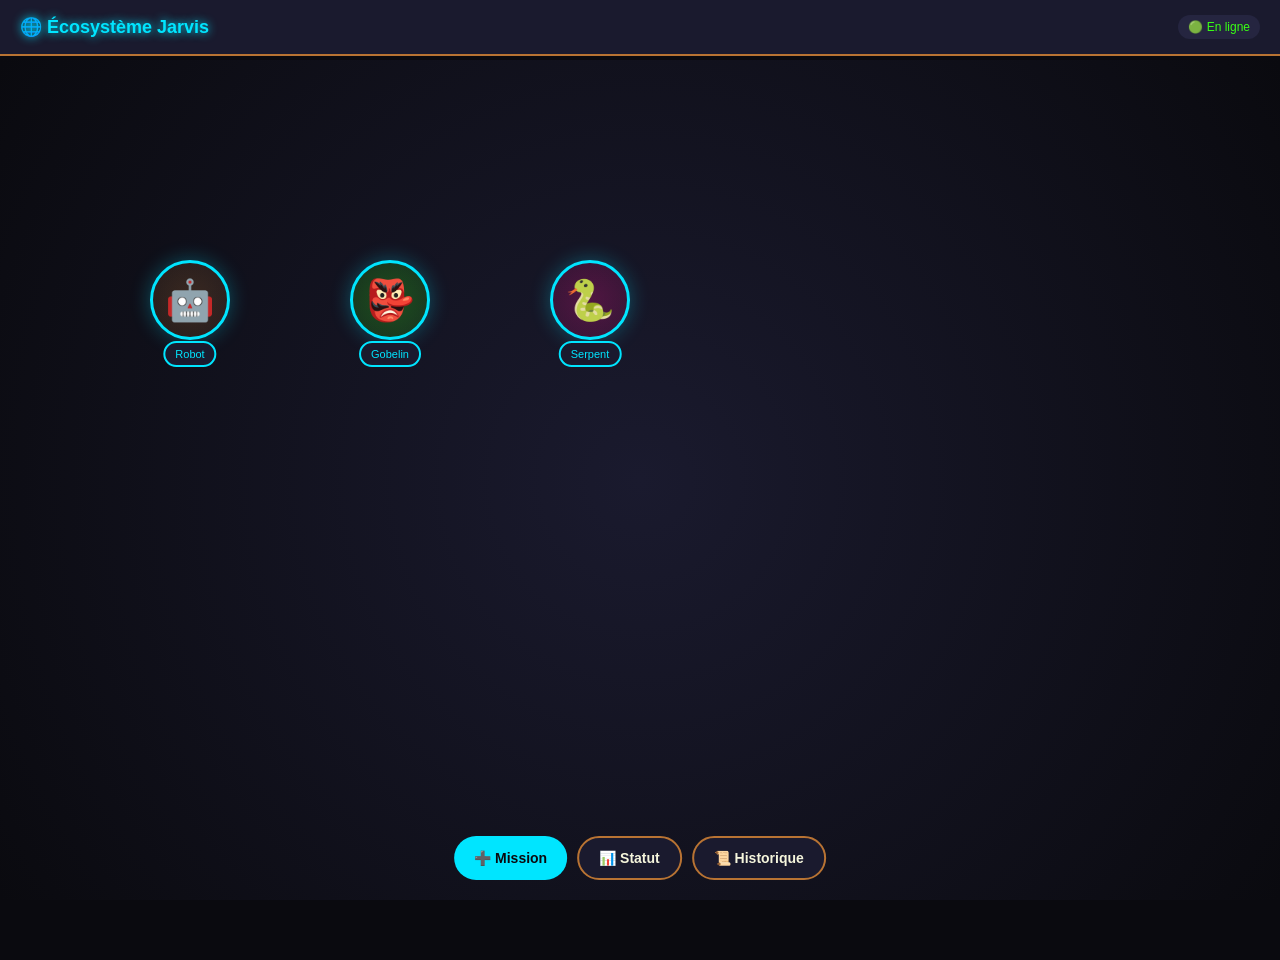
<file: frontend/index-standalone.html>
<!DOCTYPE html>
<html lang="fr">
<head>
    <meta charset="UTF-8">
    <meta name="viewport" content="width=device-width, initial-scale=1.0, maximum-scale=1.0, user-scalable=no">
    <title>Jarvis Ecosystem</title>
    <style>
        * { margin: 0; padding: 0; box-sizing: border-box; }
        
        :root {
            --bg: #0A0A0F;
            --copper: #B87333;
            --brass: #D4AF37;
            --cyan: #00E5FF;
            --orange: #FF6B35;
            --pink: #FF1493;
            --green: #39FF14;
            --text: #F5F5DC;
            --text-dim: #8B7355;
            --panel: #1A1A2E;
            --panel-light: #252540;
        }
        
        body {
            font-family: -apple-system, BlinkMacSystemFont, 'Segoe UI', Roboto, sans-serif;
            background: var(--bg);
            color: var(--text);
            height: 100vh;
            overflow: hidden;
        }
        
        .header {
            display: flex;
            justify-content: space-between;
            align-items: center;
            padding: 15px 20px;
            background: var(--panel);
            border-bottom: 2px solid var(--copper);
            position: fixed;
            top: 0;
            left: 0;
            right: 0;
            z-index: 100;
        }
        
        .header h1 {
            font-size: 18px;
            color: var(--cyan);
            text-shadow: 0 0 10px var(--cyan);
        }
        
        .status {
            font-size: 12px;
            padding: 5px 10px;
            border-radius: 20px;
            background: var(--panel-light);
            color: var(--green);
        }
        
        .container {
            margin-top: 60px;
            height: calc(100vh - 60px);
            position: relative;
            overflow: hidden;
        }
        
        .ecosystem {
            width: 100%;
            height: 100%;
            background: radial-gradient(circle at 50% 50%, #1A1A2E 0%, #0A0A0F 100%);
            position: relative;
        }
        
        .agent {
            position: absolute;
            width: 80px;
            height: 80px;
            border-radius: 50%;
            display: flex;
            align-items: center;
            justify-content: center;
            font-size: 40px;
            cursor: pointer;
            transition: all 0.3s;
            border: 3px solid var(--cyan);
            box-shadow: 0 0 20px rgba(0, 229, 255, 0.3);
            animation: float 3s ease-in-out infinite;
        }
        
        .agent:hover {
            transform: scale(1.2);
            box-shadow: 0 0 30px rgba(0, 229, 255, 0.6);
        }
        
        .agent.working {
            border-color: var(--green);
            box-shadow: 0 0 30px rgba(57, 255, 20, 0.6);
            animation: work-pulse 1s ease-in-out infinite;
        }
        
        .agent-label {
            position: absolute;
            bottom: -30px;
            left: 50%;
            transform: translateX(-50%);
            white-space: nowrap;
            background: var(--panel);
            border: 2px solid var(--cyan);
            border-radius: 20px;
            padding: 5px 10px;
            font-size: 11px;
            color: var(--cyan);
        }
        
        .bubble {
            position: absolute;
            background: var(--panel);
            border: 2px solid var(--cyan);
            border-radius: 20px;
            padding: 10px 15px;
            max-width: 200px;
            font-size: 12px;
            color: var(--text);
            box-shadow: 0 0 20px rgba(0, 229, 255, 0.3);
            animation: slide-up 0.3s ease-out;
            pointer-events: none;
        }
        
        .bubble::before {
            content: '';
            position: absolute;
            bottom: -10px;
            left: 20px;
            border-width: 10px 10px 0;
            border-style: solid;
            border-color: var(--cyan) transparent transparent;
        }
        
        .controls {
            position: fixed;
            bottom: 20px;
            left: 50%;
            transform: translateX(-50%);
            display: flex;
            gap: 10px;
            z-index: 50;
        }
        
        .btn {
            padding: 12px 20px;
            border: none;
            border-radius: 25px;
            font-size: 14px;
            font-weight: 600;
            cursor: pointer;
            transition: all 0.3s;
        }
        
        .btn-primary {
            background: var(--cyan);
            color: var(--bg);
        }
        
        .btn-primary:hover {
            background: #00FFFF;
            box-shadow: 0 0 20px var(--cyan);
        }
        
        .btn-secondary {
            background: var(--panel);
            color: var(--text);
            border: 2px solid var(--copper);
        }
        
        .btn-secondary:hover {
            background: var(--panel-light);
            border-color: var(--brass);
        }
        
        .modal {
            position: fixed;
            top: 0;
            left: 0;
            width: 100%;
            height: 100%;
            background: rgba(0, 0, 0, 0.8);
            display: none;
            justify-content: center;
            align-items: center;
            z-index: 200;
        }
        
        .modal.active {
            display: flex;
        }
        
        .modal-content {
            background: var(--panel);
            border: 2px solid var(--cyan);
            border-radius: 20px;
            padding: 25px;
            max-width: 90%;
            width: 400px;
        }
        
        .modal h2 {
            color: var(--cyan);
            margin-bottom: 15px;
            text-align: center;
        }
        
        .modal input {
            width: 100%;
            padding: 12px;
            background: var(--bg);
            border: 2px solid var(--copper);
            border-radius: 10px;
            color: var(--text);
            margin-bottom: 15px;
        }
        
        .modal-actions {
            display: flex;
            gap: 10px;
        }
        
        .modal-actions button {
            flex: 1;
        }
        
        @keyframes float {
            0%, 100% { transform: translateY(0); }
            50% { transform: translateY(-10px); }
        }
        
        @keyframes work-pulse {
            0%, 100% { transform: scale(1); }
            50% { transform: scale(1.1); }
        }
        
        @keyframes slide-up {
            from {
                opacity: 0;
                transform: translateY(20px);
            }
            to {
                opacity: 1;
                transform: translateY(0);
            }
        }
    </style>
</head>
<body>
    <div class="header">
        <h1>🌐 Écosystème Jarvis</h1>
        <div class="status">🟢 En ligne</div>
    </div>
    
    <div class="container">
        <div class="ecosystem" id="ecosystem">
            <!-- Agents will be added here -->
        </div>
    </div>
    
    <div class="controls">
        <button class="btn btn-primary" onclick="openMissionModal()">➕ Mission</button>
        <button class="btn btn-secondary" onclick="showStatus()">📊 Statut</button>
        <button class="btn btn-secondary" onclick="showHistory()">📜 Historique</button>
    </div>
    
    <div class="modal" id="mission-modal">
        <div class="modal-content">
            <h2>Donner une mission</h2>
            <input type="text" id="mission-input" placeholder="Ex: Trouve 3 niches rentables sur Etsy">
            <div class="modal-actions">
                <button class="btn btn-primary" onclick="sendMission()">Envoyer</button>
                <button class="btn btn-secondary" onclick="closeMissionModal()">Annuler</button>
            </div>
        </div>
    </div>
    
    <script>
        const agents = [
            { id: 'robot', name: 'Robot', role: 'Chercheur', emoji: '🤖', color: '#B87333', x: 150, y: 200, status: 'idle', task: null },
            { id: 'gobelin', name: 'Gobelin', role: 'Rédacteur', emoji: '👺', color: '#39FF14', x: 350, y: 200, status: 'idle', task: null },
            { id: 'serpent', name: 'Serpent', role: 'Analyste', emoji: '🐍', color: '#FF1493', x: 550, y: 200, status: 'idle', task: null }
        ];
        
        let bubbles = [];
        
        function init() {
            renderAgents();
            startSimulation();
        }
        
        function renderAgents() {
            const container = document.getElementById('ecosystem');
            container.innerHTML = '';
            
            agents.forEach(agent => {
                const el = document.createElement('div');
                el.className = `agent ${agent.status}`;
                el.style.left = `${agent.x}px`;
                el.style.top = `${agent.y}px`;
                el.style.background = `radial-gradient(circle, ${agent.color}40, ${agent.color}20)`;
                el.innerHTML = `
                    ${agent.emoji}
                    <div class="agent-label">${agent.name}</div>
                `;
                el.onclick = () => showAgentDetails(agent);
                container.appendChild(el);
            });
        }
        
        function startSimulation() {
            setInterval(() => {
                const randomAgent = agents[Math.floor(Math.random() * agents.length)];
                
                if (randomAgent.status === 'idle') {
                    const messages = [
                        '🔍 Recherche de nouvelles opportunités...',
                        '📊 Analyse des tendances du marché...',
                        '💡 Idée trouvée: Produits éco-responsables',
                        '📝 Rédaction de descriptions produits...',
                        '🎯 Cible identifiée: Déco scandinave',
                        '💰 Potentiel de revenu estimé: +25%'
                    ];
                    
                    addBubble(randomAgent, messages[Math.floor(Math.random() * messages.length)]);
                }
            }, 3000);
        }
        
        function addBubble(agent, message) {
            const bubble = document.createElement('div');
            bubble.className = 'bubble';
            bubble.style.left = `${agent.x - 50}px`;
            bubble.style.top = `${agent.y - 80}px`;
            bubble.textContent = message;
            
            document.getElementById('ecosystem').appendChild(bubble);
            
            setTimeout(() => {
                bubble.style.opacity = '0';
                bubble.style.transition = 'opacity 0.5s';
                setTimeout(() => bubble.remove(), 500);
            }, 3000);
        }
        
        function openMissionModal() {
            document.getElementById('mission-modal').classList.add('active');
        }
        
        function closeMissionModal() {
            document.getElementById('mission-modal').classList.remove('active');
        }
        
        function sendMission() {
            const input = document.getElementById('mission-input');
            const mission = input.value.trim();
            
            if (!mission) return;
            
            const agent = agents[Math.floor(Math.random() * agents.length)];
            agent.status = 'working';
            agent.task = mission;
            
            addBubble(agent, `📋 Mission: ${mission}`);
            renderAgents();
            
            input.value = '';
            closeMissionModal();
            
            setTimeout(() => {
                agent.status = 'idle';
                agent.task = null;
                addBubble(agent, '✅ Mission terminée!');
                renderAgents();
            }, 5000);
        }
        
        function showAgentDetails(agent) {
            const details = `
                ${agent.emoji} ${agent.name}
                
Rôle: ${agent.role}
Statut: ${agent.status === 'working' ? '🟢 Au travail' : '⚪ Inactif'}
${agent.task ? `Tâche: ${agent.task}` : ''}
            `;
            alert(details);
        }
        
        function showStatus() {
            const status = agents.map(a => 
                `${a.emoji} ${a.name}: ${a.status === 'working' ? '🟢' : '⚪'} ${a.task || 'Inactif'}`
            ).join('\n');
            alert(`📊 Statut des agents\n\n${status}`);
        }
        
        function showHistory() {
            alert('📜 Historique\n\nLes agents travaillent en temps réel.');
        }
        
        window.addEventListener('load', init);
    </script>
</body>
</html>
</file>
